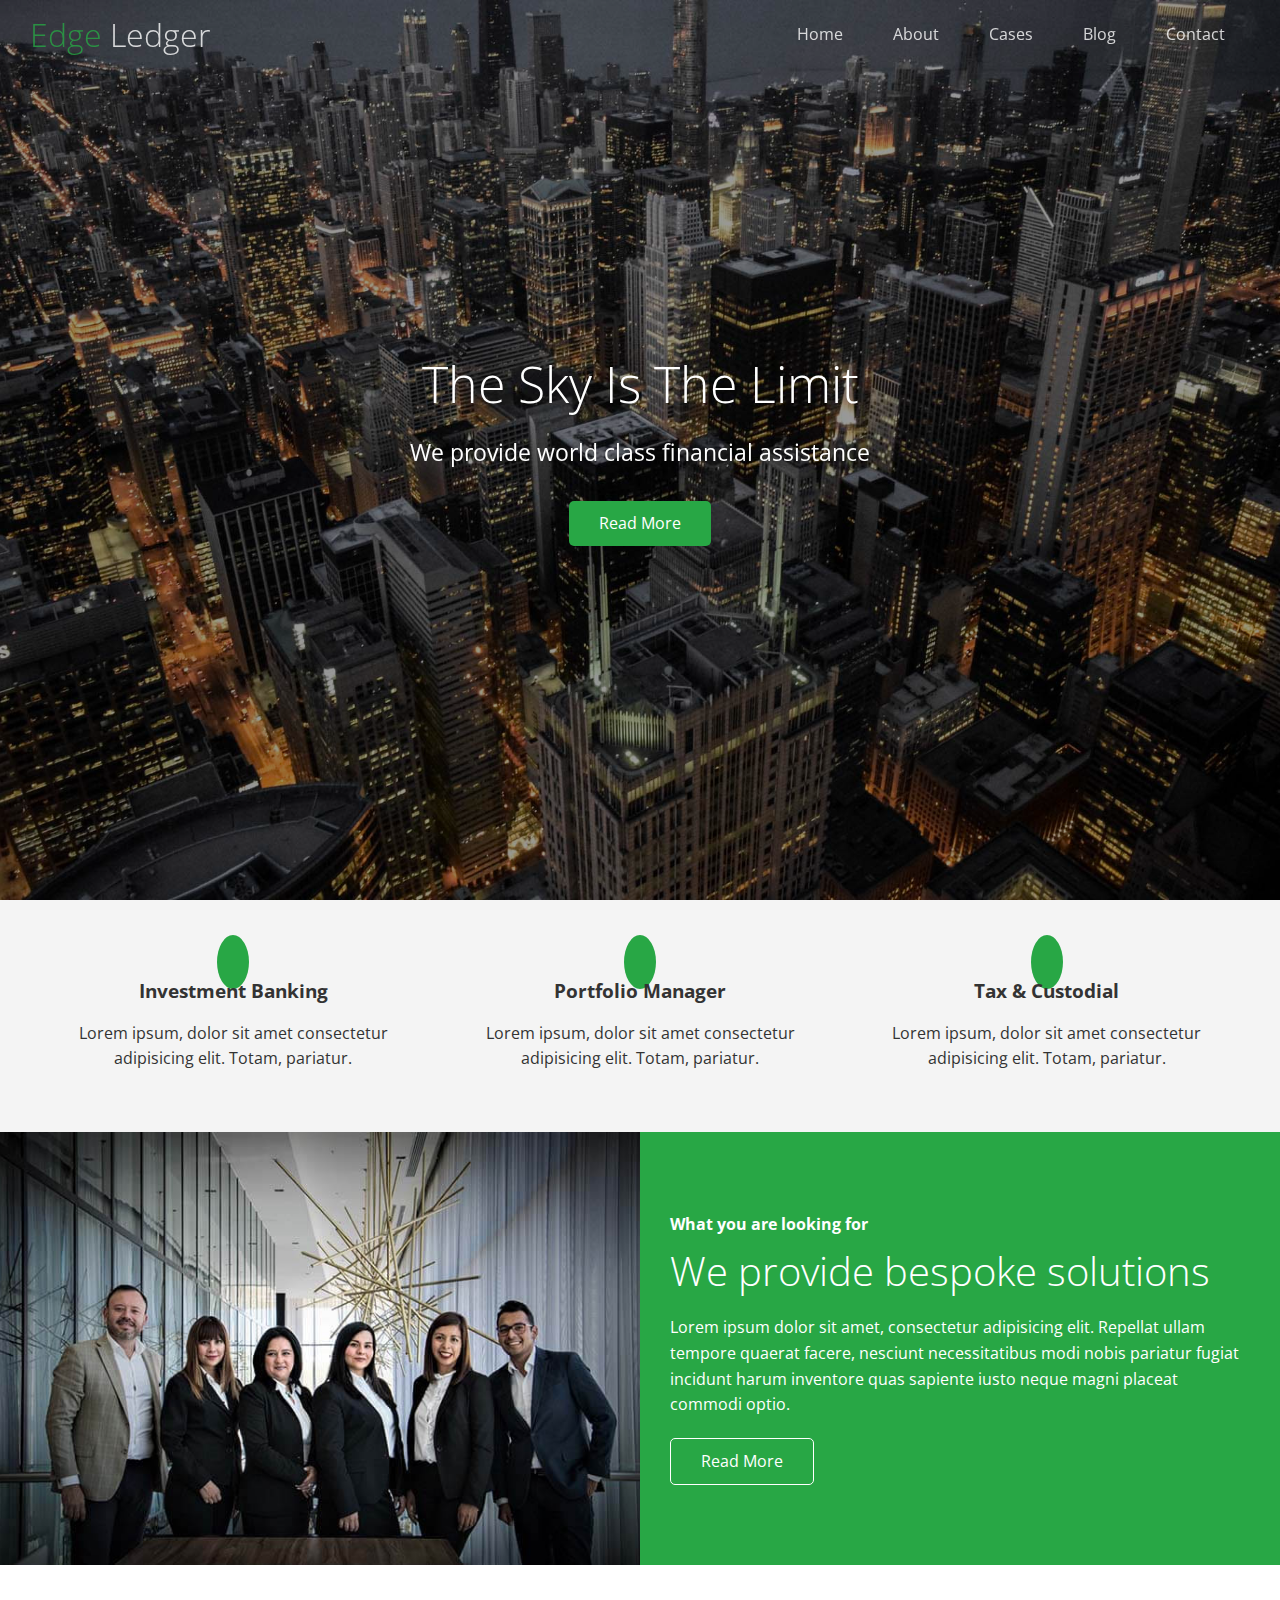
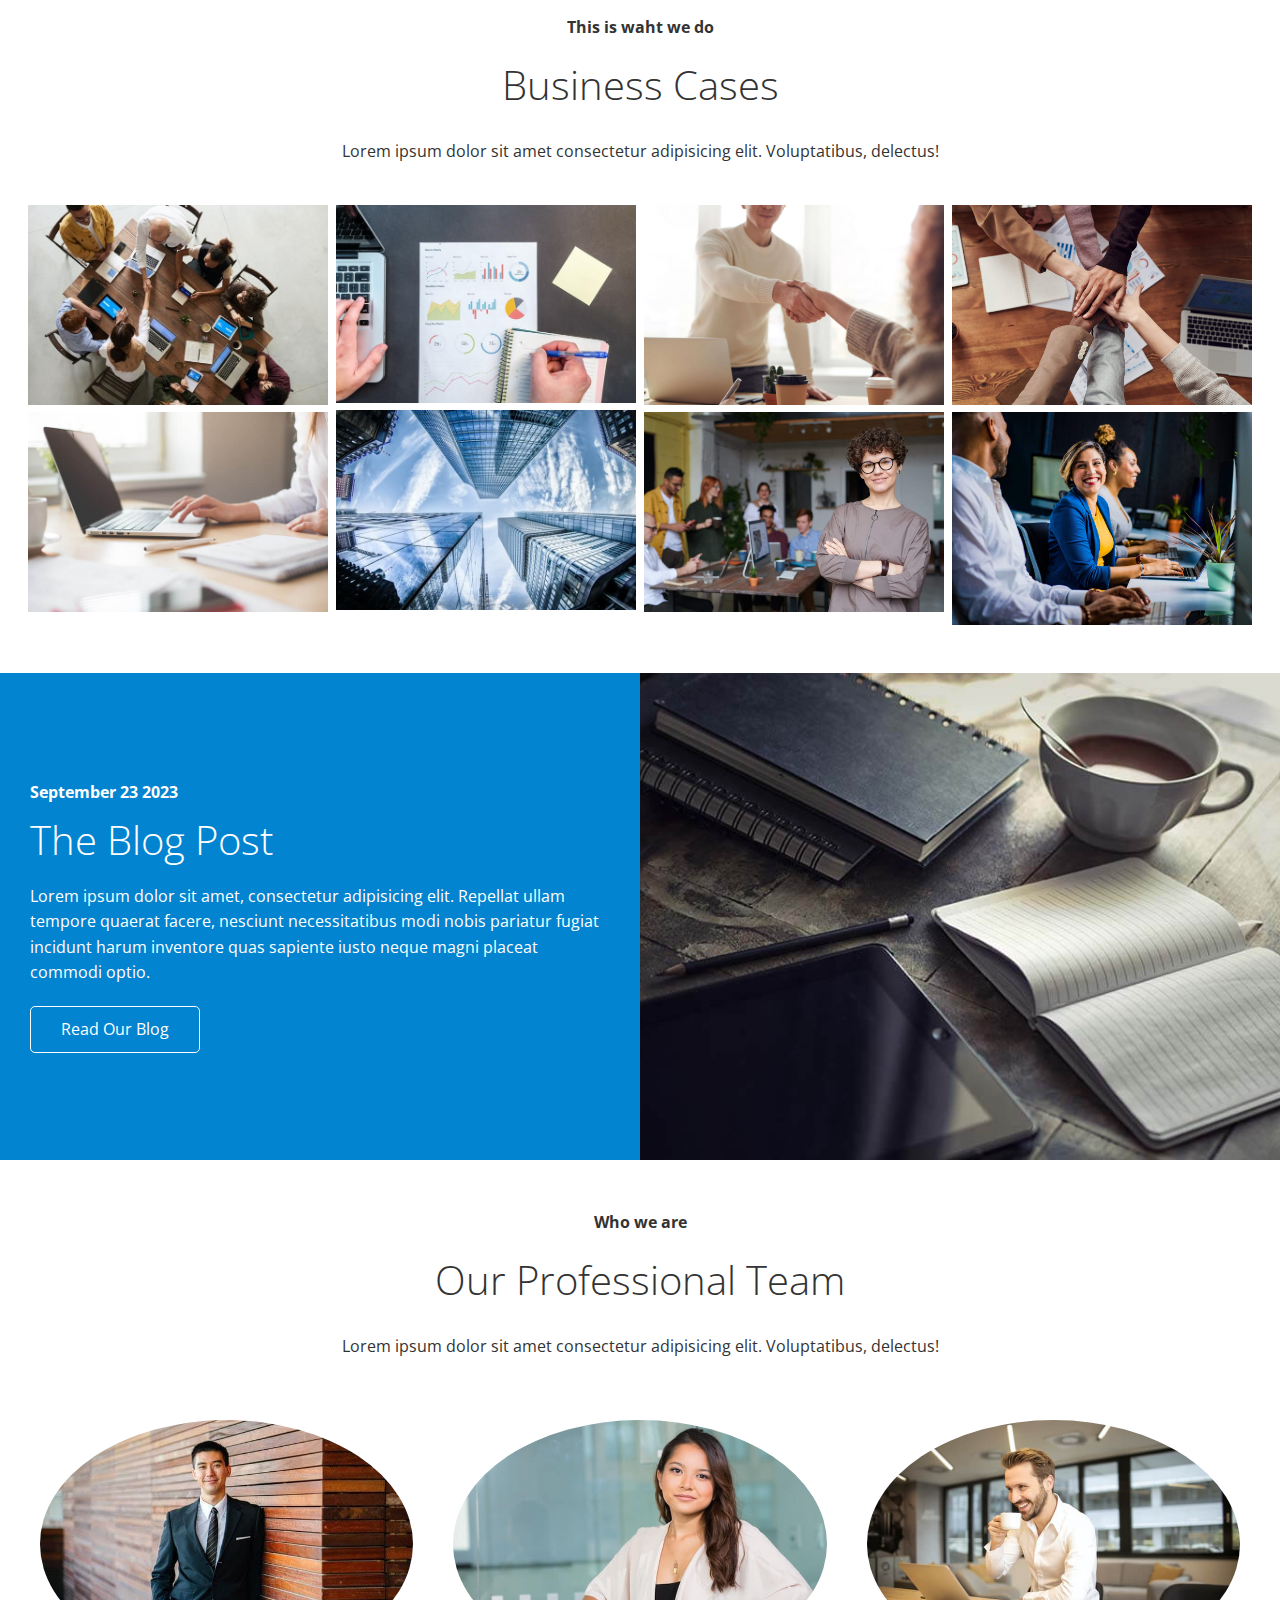
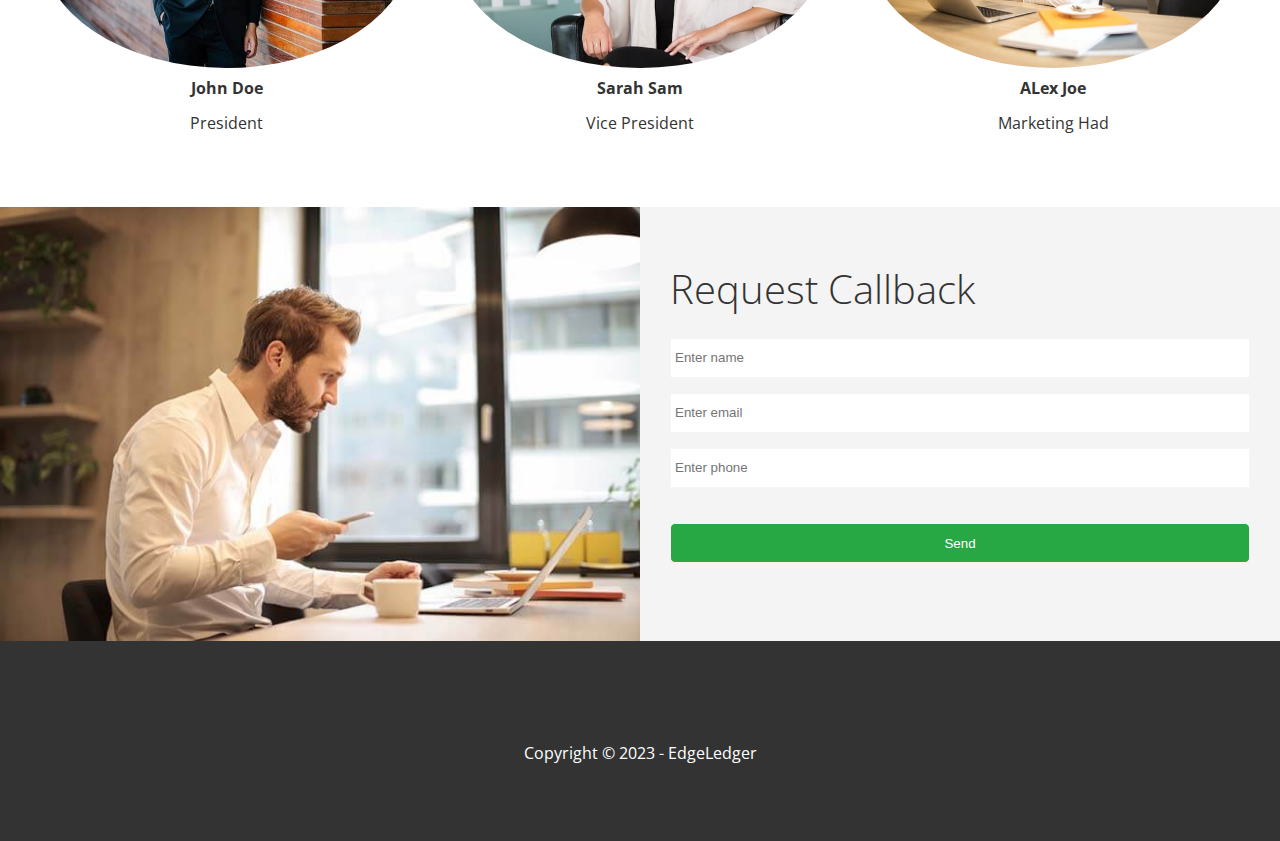
<file: index.html>
<!DOCTYPE html>
<html lang="en">
  <head>
    <meta charset="UTF-8" />
    <meta name="viewport" content="width=device-width, initial-scale=1.0" />
    <link
      rel="stylesheet"
      href="https://cdnjs.cloudflare.com/ajax/libs/font-awesome/6.4.2/css/all.min.css"
      integrity="sha512-z3gLpd7yknf1YoNbCzqRKc4qyor8gaKU1qmn+CShxbuBusANI9QpRohGBreCFkKxLhei6S9CQXFEbbKuqLg0DA=="
      crossorigin="anonymous"
      referrerpolicy="no-referrer"
    />
    <link rel="stylesheet" href="styles.css" />
    <link rel="stylesheet" href="utilitties.css" />
    <title>Welcome To EdgeLedger</title>
  </head>
  <body id="home">
    <header class="hero">
      <div id="navbar" class="navbar top">
        <h1 class="logo">
          <span class="text-primary"><i class="fas fa-book-open"></i>Edge</span>
          Ledger
        </h1>
        <nav>
          <ul>
            <li><a href="#home">Home</a></li>
            <li><a href="#about">About</a></li>
            <li><a href="#cases">Cases</a></li>
            <li><a href="/blog.html">Blog</a></li>
            <li><a href="#contact">Contact</a></li>
          </ul>
        </nav>
      </div>

      <div class="content">
        <h1>The Sky Is The Limit</h1>
        <p>We provide world class financial assistance</p>
        <a href="#about" class="btn"
          ><i class="fas fa-chevron-right"></i> Read More</a
        >
      </div>
    </header>

    <main>
      <!-- About: Icons -->
      <section id="about" class="icons bg-light">
        <div class="flex-items">
          <div>
            <i class="fas fa-university fa-2x"></i>
            <div>
              <h3>Investment Banking</h3>
              <p>
                Lorem ipsum, dolor sit amet consectetur adipisicing elit. Totam,
                pariatur.
              </p>
            </div>
          </div>
          <div>
            <i class="fas fa-book-reader fa-2x"></i>
            <div>
              <h3>Portfolio Manager</h3>
              <p>
                Lorem ipsum, dolor sit amet consectetur adipisicing elit. Totam,
                pariatur.
              </p>
            </div>
          </div>
          <div>
            <i class="fas fa-pencil-alt fa-2x"></i>
            <div>
              <h3>Tax & Custodial</h3>
              <p>
                Lorem ipsum, dolor sit amet consectetur adipisicing elit. Totam,
                pariatur.
              </p>
            </div>
          </div>
        </div>
      </section>

      <!-- About: Solutions -->
      <section class="solutions flex-columns">
        <div class="row">
          <div class="column">
            <div class="column-1">
              <img src="images/home/people.jpg" alt="" />
            </div>
          </div>
          <div class="column">
            <div class="column-2 bg-primary">
              <h4>What you are looking for</h4>
              <h2>We provide bespoke solutions</h2>
              <p>
                Lorem ipsum dolor sit amet, consectetur adipisicing elit.
                Repellat ullam tempore quaerat facere, nesciunt necessitatibus
                modi nobis pariatur fugiat incidunt harum inventore quas
                sapiente iusto neque magni placeat commodi optio.
              </p>
              <a href="#" class="btn btn-outline">
                <i class="fas fa-chevron"></i>
                Read More
              </a>
            </div>
          </div>
        </div>
      </section>

      <!--Cases-->
      <section id="cases" class="cases flex-grid section-padding">
        <header class="section-header">
          <h4>This is waht we do</h4>
          <h2>Business Cases</h2>
          <p>
            Lorem ipsum dolor sit amet consectetur adipisicing elit.
            Voluptatibus, delectus!
          </p>
        </header>
        <div class="row">
          <div class="column">
            <img src="images/cases/cases1.jpg" alt="" />
            <img src="images/cases/cases2.jpg" alt="" />
          </div>
          <div class="column">
            <img src="images/cases/cases3.jpg" alt="" />
            <img src="images/cases/cases4.jpg" alt="" />
          </div>
          <div class="column">
            <img src="images/cases/cases5.jpg" alt="" />
            <img src="images/cases/cases6.jpg" alt="" />
          </div>
          <div class="column">
            <img src="images/cases/cases7.jpg" alt="" />
            <img src="images/cases/cases8.jpg" alt="" />
          </div>
        </div>
      </section>

      <!--  Blog-->
      <section id="blog" class="blog flex-columns flex-reverse">
        <div class="row">
          <div class="column">
            <div class="column-1">
              <img src="images/home/blog.jpg" alt="" />
            </div>
          </div>
          <div class="column">
            <div class="column-2 bg-secondary">
              <h4>September 23 2023</h4>
              <h2>The Blog Post</h2>
              <p>
                Lorem ipsum dolor sit amet, consectetur adipisicing elit.
                Repellat ullam tempore quaerat facere, nesciunt necessitatibus
                modi nobis pariatur fugiat incidunt harum inventore quas
                sapiente iusto neque magni placeat commodi optio.
              </p>
              <a href="blog.html" class="btn btn-outline">
                <i class="fas fa-chevron"></i>
                Read Our Blog
              </a>
            </div>
          </div>
        </div>
      </section>

      <!-- Team -->
      <!--Cases-->
      <section id="team" class="team section-padding">
        <header class="section-header">
          <h4>Who we are</h4>
          <h2>Our Professional Team</h2>
          <p>
            Lorem ipsum dolor sit amet consectetur adipisicing elit.
            Voluptatibus, delectus!
          </p>
        </header>
        <div class="flex-items">
          <div>
            <img src="images/team/person1.jpg" alt="" />
            <h4>John Doe</h4>
            <p>President</p>
          </div>
          <div>
            <img src="images/team/person2.jpg" alt="" />
            <h4>Sarah Sam</h4>
            <p>Vice President</p>
          </div>
          <div>
            <img src="images/team/person3.jpg" alt="" />
            <h4>ALex Joe</h4>
            <p>Marketing Had</p>
          </div>
        </div>
      </section>

      <!-- Contacts -->
      <!-- About: Solutions -->
      <section id="conatct" class="contact flex-columns">
        <div class="row">
          <div class="column">
            <div class="column-1">
              <img src="images/home/contact.jpg" alt="" />
            </div>
          </div>
          <div class="column">
            <div class="column-2 bg-light">
              <h2>Request Callback</h2>
              <form action="" class="callback-form">
                <div class="form-control">
                  <label for="name"></label>
                  <input
                    type="text"
                    name="name"
                    id="name"
                    placeholder="Enter name"
                  />
                </div>
                <div class="form-control">
                  <label for="email"></label>
                  <input
                    type="text"
                    name="email"
                    id="email"
                    placeholder="Enter email"
                  />
                </div>
                <div class="form-control">
                  <label for="phone"></label>
                  <input
                    type="text"
                    name="phone"
                    id="phone"
                    placeholder="Enter phone"
                  />
                </div>
                <input type="submit" value="Send" id="submit" class="btn" />
              </form>
            </div>
          </div>
        </div>
      </section>
    </main>

    <!-- Footer -->
    <footer class="footer bg-dark">
      <div class="social">
        <a href="#"><i class="fab fa-facebook fa-2x"></i></a>
        <a href="#"><i class="fab fa-twitter fa-2x"></i></a>
        <a href="#"><i class="fab fa-instagram fa-2x"></i></a>
        <a href="#"><i class="fab fa-linkedin fa-2x"></i></a>
      </div>
      <p>Copyright &copy; 2023 - EdgeLedger</p>
    </footer>

    <script src="index.js"></script>
  </body>
</html>
</file>
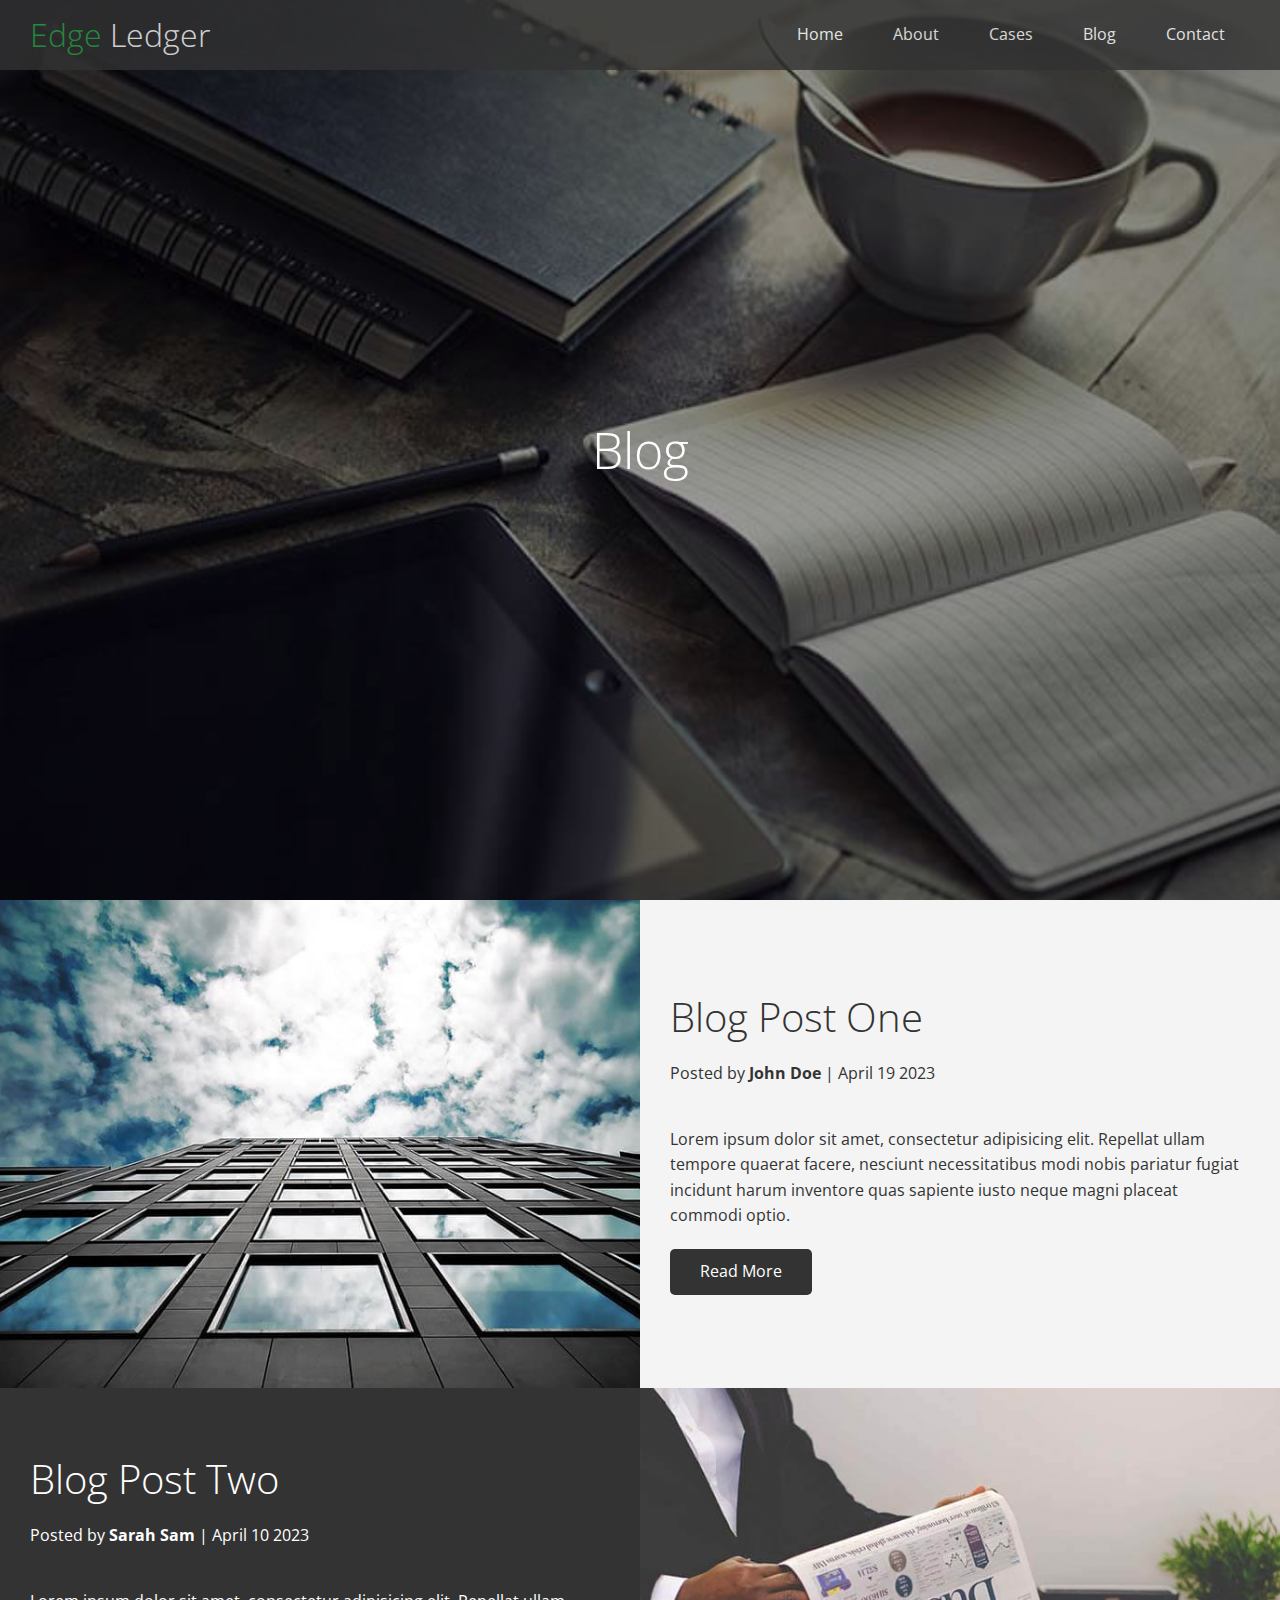
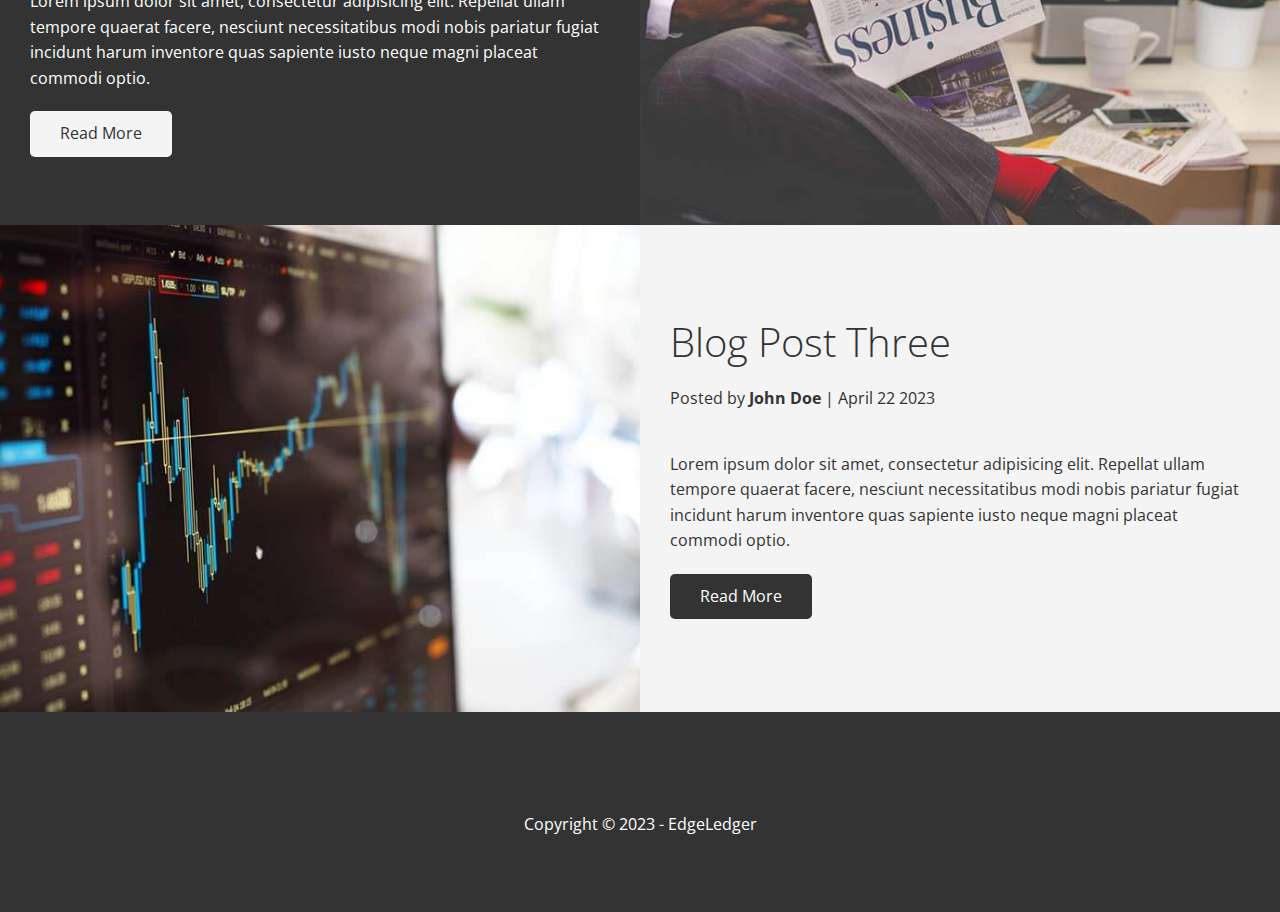
<file: blog.html>
<!DOCTYPE html>
<html lang="en">
  <head>
    <meta charset="UTF-8" />
    <meta name="viewport" content="width=device-width, initial-scale=1.0" />
    <link
      rel="stylesheet"
      href="https://cdnjs.cloudflare.com/ajax/libs/font-awesome/6.4.2/css/all.min.css"
      integrity="sha512-z3gLpd7yknf1YoNbCzqRKc4qyor8gaKU1qmn+CShxbuBusANI9QpRohGBreCFkKxLhei6S9CQXFEbbKuqLg0DA=="
      crossorigin="anonymous"
      referrerpolicy="no-referrer"
    />
    <link rel="stylesheet" href="styles.css" />
    <link rel="stylesheet" href="utilitties.css" />
    <title>Read Our Blog</title>
  </head>
  <body id="home">
    <header class="hero blog">
      <div id="navbar" class="navbar">
        <h1 class="logo">
          <span class="text-primary"><i class="fas fa-book-open"></i>Edge</span>
          Ledger
        </h1>
        <nav>
          <ul>
            <li><a href="index.html">Home</a></li>
            <li><a href="index.html#about">About</a></li>
            <li><a href="index.html#cases">Cases</a></li>
            <li><a href="index.html#blog">Blog</a></li>
            <li><a href="index.html#contact">Contact</a></li>
          </ul>
        </nav>
      </div>

      <div class="content">
        <h1>Blog</h1>
        
    </header>

    <main>
      
      <!-- Articles -->
      <article class="flex-columns">
        <div class="row">
          <div class="column">
            <div class="column-1">
              <img src="images/blog/blog1.jpg" alt="" />
            </div>
          </div>
          <div class="column">
            <div class="column-2 bg-light">
              <h2>Blog Post One</h2>
              <p class="meta">
                <i class="fas fa-user"></i> Posted by
                <strong>John Doe</strong> | April 19 2023
              </p>
              <p>
                Lorem ipsum dolor sit amet, consectetur adipisicing elit.
                Repellat ullam tempore quaerat facere, nesciunt necessitatibus
                modi nobis pariatur fugiat incidunt harum inventore quas
                sapiente iusto neque magni placeat commodi optio.
              </p>
              <a href="post.html" class="btn btn-dark">
                <i class="fas fa-chevron"></i>
                Read More
              </a>
            </div>
          </div>
        </div>
      </article>

      <article class="flex-columns flex-reverse">
        <div class="row">
          <div class="column">
            <div class="column-1">
              <img src="images/blog/blog2.jpg" alt="" />
            </div>
          </div>
          <div class="column">
            <div class="column-2 bg-dark">
              <h2>Blog Post Two</h2>
              <p class="meta">
                <i class="fas fa-user"></i> Posted by
                <strong>Sarah Sam</strong> | April 10 2023
              </p>
              <p>
                Lorem ipsum dolor sit amet, consectetur adipisicing elit.
                Repellat ullam tempore quaerat facere, nesciunt necessitatibus
                modi nobis pariatur fugiat incidunt harum inventore quas
                sapiente iusto neque magni placeat commodi optio.
              </p>
              <a href="post.html" class="btn btn-light">
                <i class="fas fa-chevron"></i>
                Read More
              </a>
            </div>
          </div>
        </div>
      </article>

      <article class="flex-columns">
        <div class="row">
          <div class="column">
            <div class="column-1">
              <img src="images/blog/blog3.jpg" alt="" />
            </div>
          </div>
          <div class="column">
            <div class="column-2 bg-light">
              <h2>Blog Post Three</h2>
              <p class="meta">
                <i class="fas fa-user"></i> Posted by
                <strong>John Doe</strong> | April 22 2023
              </p>
              <p>
                Lorem ipsum dolor sit amet, consectetur adipisicing elit.
                Repellat ullam tempore quaerat facere, nesciunt necessitatibus
                modi nobis pariatur fugiat incidunt harum inventore quas
                sapiente iusto neque magni placeat commodi optio.
              </p>
              <a href="post.html" class="btn btn-dark">
                <i class="fas fa-chevron"></i>
                Read More
              </a>
            </div>
          </div>
        </div>
      </article>
    </main>

    <!-- Footer -->
    <footer class="footer bg-dark">
      <div class="social">
        <a href="#"><i class="fab fa-facebook fa-2x"></i></a>
        <a href="#"><i class="fab fa-twitter fa-2x"></i></a>
        <a href="#"><i class="fab fa-instagram fa-2x"></i></a>
        <a href="#"><i class="fab fa-linkedin fa-2x"></i></a>
      </div>
      <p>Copyright &copy; 2023 - EdgeLedger</p>
    </footer>
  </body>
</html>
</file>
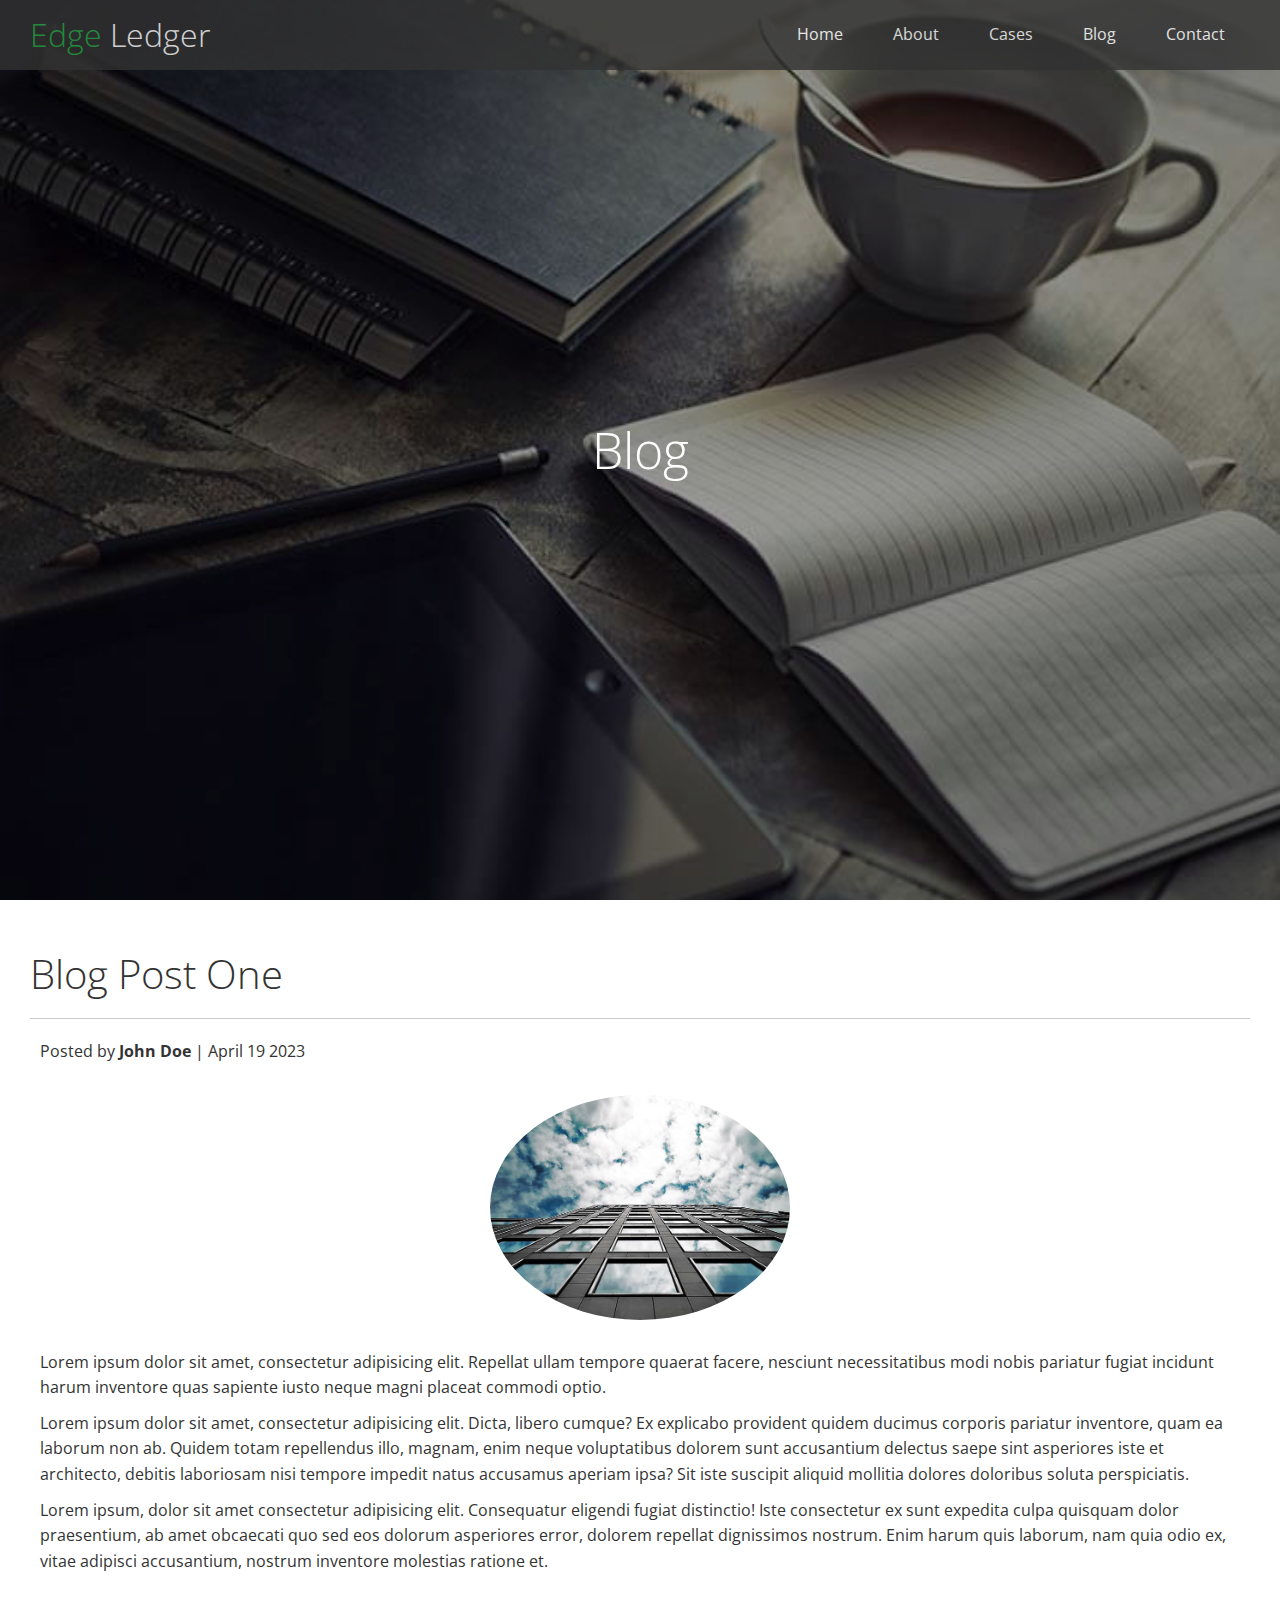
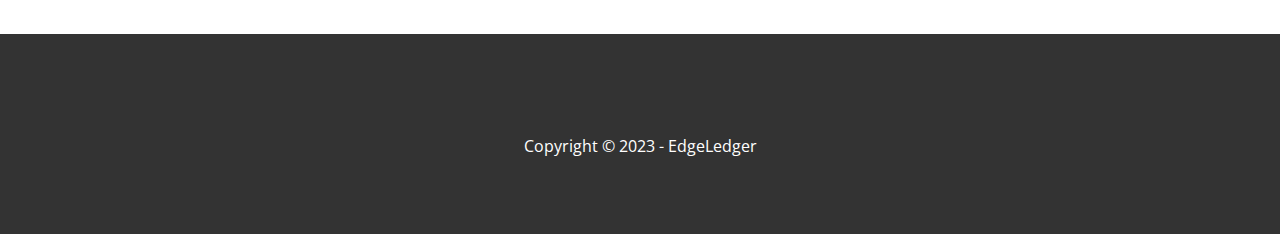
<file: post.html>
<!DOCTYPE html>
<html lang="en">
  <head>
    <meta charset="UTF-8" />
    <meta name="viewport" content="width=device-width, initial-scale=1.0" />
    <link
      rel="stylesheet"
      href="https://cdnjs.cloudflare.com/ajax/libs/font-awesome/6.4.2/css/all.min.css"
      integrity="sha512-z3gLpd7yknf1YoNbCzqRKc4qyor8gaKU1qmn+CShxbuBusANI9QpRohGBreCFkKxLhei6S9CQXFEbbKuqLg0DA=="
      crossorigin="anonymous"
      referrerpolicy="no-referrer"
    />
    <link rel="stylesheet" href="styles.css" />
    <link rel="stylesheet" href="utilitties.css" />
    <title>Post One</title>
  </head>
  <body id="home">
    <header class="hero blog">
      <div id="navbar" class="navbar">
        <h1 class="logo">
          <span class="text-primary"><i class="fas fa-book-open"></i>Edge</span>
          Ledger
        </h1>
        <nav>
          <ul>
            <li><a href="index.html">Home</a></li>
            <li><a href="index.html#about">About</a></li>
            <li><a href="index.html#cases">Cases</a></li>
            <li><a href="index.html#blog">Blog</a></li>
            <li><a href="index.html#contact">Contact</a></li>
          </ul>
        </nav>
      </div>

      <div class="content">
        <h1>Blog</h1>
        
    </header>

    <main>
     <section class="post">
      <h2>Blog Post One</h2>
      <p class="meta">
        <i class="fas fa-user"></i> Posted by
        <strong>John Doe</strong> | April 19 2023
      </p>
      <img src="images/blog/blog1.jpg" alt="">
      <p>
        Lorem ipsum dolor sit amet, consectetur adipisicing elit.
        Repellat ullam tempore quaerat facere, nesciunt necessitatibus
        modi nobis pariatur fugiat incidunt harum inventore quas
        sapiente iusto neque magni placeat commodi optio.
      </p>
      <p>Lorem ipsum dolor sit amet, consectetur adipisicing elit. Dicta, libero cumque? Ex explicabo provident quidem ducimus corporis pariatur inventore, quam ea laborum non ab. Quidem totam repellendus illo, magnam, enim neque voluptatibus dolorem sunt accusantium delectus saepe sint asperiores iste et architecto, debitis laboriosam nisi tempore impedit natus accusamus aperiam ipsa? Sit iste suscipit aliquid mollitia dolores doloribus soluta perspiciatis.</p>
      <p>Lorem ipsum, dolor sit amet consectetur adipisicing elit. Consequatur eligendi fugiat distinctio! Iste consectetur ex sunt expedita culpa quisquam dolor praesentium, ab amet obcaecati quo sed eos dolorum asperiores error, dolorem repellat dignissimos nostrum. Enim harum quis laborum, nam quia odio ex, vitae adipisci accusantium, nostrum inventore molestias ratione et.</p>
     </section>
    </main>

    <!-- Footer -->
    <footer class="footer bg-dark">
      <div class="social">
        <a href="#"><i class="fab fa-facebook fa-2x"></i></a>
        <a href="#"><i class="fab fa-twitter fa-2x"></i></a>
        <a href="#"><i class="fab fa-instagram fa-2x"></i></a>
        <a href="#"><i class="fab fa-linkedin fa-2x"></i></a>
      </div>
      <p>Copyright &copy; 2023 - EdgeLedger</p>
    </footer>
  </body>
</html>
</file>
<file: styles.css>
@import url('https://fonts.googleapis.com/css2?family=Open+Sans:wght@300;400&display=swap');

* {
  box-sizing: border-box;
  padding: 0;
  margin: 0;
}

body {
  font-family: 'Open Sans', sans-serif;
  background: #fff;
  color: #333;
  line-height: 1.6;
}

ul {
  list-style: none;
}

a {
  color: #333;
  text-decoration: none;
}

h1,
h2 {
  font-weight: 300;
  line-height: 1.2;
}

p {
  margin: 10px;
}

img {
  width: 100%;
}

/* Navbar */
.navbar {
  display: flex;
  align-items: center;
  justify-content: space-between;
  background-color: #333;
  color: #fff;
  opacity: 0.8;
  width: 100%;
  height: 70px;
  position: fixed;
  top: 0px;
  padding: 0 30px;
  transition: 0.5s;
}

.navbar.top {
  background: transparent;
}

.navbar a {
  color: #fff;
  padding: 10px 20px;
  margin: 0 5px;
}

.navbar a:hover {
  border-bottom: #28a745 2px solid;
}

.navbar ul {
  display: flex;
}

.navbar .logo {
  font-weight: 400px;
}

/* Header */
.hero {
  background: url('./images/home/showcase.jpg') no-repeat center center/cover;
  height: 100vh;
  position: relative;
  color: #fff;
}

.hero .content {
  display: flex;
  flex-direction: column;
  align-items: center;
  justify-content: center;
  text-align: center;
  height: 100%;
  padding: 0 20px;
}

.hero .content h1 {
  font-size: 50px;
}

.hero .content p {
  font-size: 23px;
  max-width: 600px;
  margin: 20px 0 30px;
}

.hero::before {
  content: '';
  position: absolute;
  top: 0;
  left: 0;
  width: 100%;
  height: 100%;
  background: rgba(0, 0, 0, 0.4);
}

.hero * {
  z-index: 10;
}

.hero.blog {
  background: url(images/home/blog.jpg) no-repeat center center/cover;
}

/* Icons */
.icons {
  padding: 30px;
}

.icons h3 {
  font-weight: bold;
  margin-bottom: 15px;
}

.icons i {
  background-color: #28a745;
  color: #fff;
  padding: 1rem;
  border-radius: 50%;
  margin-bottom: 15px;
}

.cases img:hover {
  opacity: 0.7;
}

.team img {
  border-radius: 50%;
}

/* Callback form */
.callback-form {
  width: 100%;
  padding: 20px 0;
}

.callback-form label {
  display: block;
  margin-bottom: 5px;
}

.callback-form .form-control {
  margin-bottom: 15px;
}

.callback-form input {
  width: 100%;
  padding: 4px;
  height: 40px;
  border: #f5f5f5 1px solid;
}

.callback-form input:focus {
  outline-color: #28a745;
}

.callback-form .btn {
  padding: 12px 0;
  margin-top: 20px;
}

/* Post */
.post {
  padding: 50px 30px;
}

.post h2 {
  font-size: 40px;
  margin-bottom: 20px;
  padding-bottom: 20px;
  border-bottom: #ccc 1px solid;
}

.post .meta {
  margin-bottom: 30px;
}

.post img {
  width: 300px;
  border-radius: 50%;
  display: block;
  margin: 0 auto 30px;
}

/* Footer */
.footer {
  display: flex;
  flex-direction: column;
  align-items: center;
  justify-content: center;
  text-align: center;
  height: 200px;
}

.footer a {
  color: #fff;
}

.footer a:hover {
  color: #28a745;
}

.footer .social>* {
  margin-right: 30px;
}

/* Mobile */
@media(max-width: 768px) {
  .navbar {
    flex-direction: column;
    height: 120px;
    padding: 20px;
  }

  .navbar a {
    padding: 10px 10px;
    margin: 0 3px;
  }

  .flex-items {
    flex-direction: column;
  }

  .solutions.flex-columns .column,
  .cases.flex-grid .column,
  .blog.flex-columns .column,
  .contact.flex-columns .column {
    flex: 100%;
    max-width: 100%;
  }

  .team img {
    width: 70%;
  }
}
</file>
<file: utilitties.css>
/* Text colors */
.text-primary {
  color: #28a745;
}

.text-secondary {
  color: #0284d0;
}

/* Button */
.btn {
  cursor: pointer;
  display: inline-block;
  padding: 10px 30px;
  color: #fff;
  background-color: #28a745;
  border: none;
  border-radius: 5px;
}

.btn:hover {
  opacity: 0.9;
}

.btn-primary,
.bg-primary {
  background: #28a745;
  color: #fff;
}

.btn-secondary,
.bg-secondary {
  background: #0284d0;
  color: #fff;
}

.btn-dark,
.bg-dark {
  background: #333;
  color: #fff;
}

.btn-light,
.bg-light {
  background: #f4f4f4;
  color: #333;
}

.btn-outline {
  background-color: transparent;
  border: 1px solid #fff;
}

/* Flex items */
.flex-items {
  display: flex;
  text-align: center;
  justify-content: center;
  height: 100%;
}

.flex-items>div {
  padding: 20px;
}

/* Flex columns */
.flex-columns.flex-reverse .row {
  flex-direction: row-reverse;
}

.flex-columns .row {
  display: flex;
  flex-direction: row;
  flex-wrap: wrap;
  width: 100%;
}

.flex-columns .column {
  display: flex;
  flex-direction: column;
  flex-basis: 100%;
  flex: 1;
}

.flex-columns .column .column-1,
.flex-columns .column .column-2 {
  height: 100%;
}

.flex-columns img {
  width: 100%;
  height: 100%;
  object-fit: cover;
}

.flex-columns .column-2 {
  display: flex;
  flex-direction: column;
  align-items: flex-start;
  justify-content: center;
  padding: 30px;
}

.flex-columns h2 {
  font-size: 40px;
  font-weight: 100;
}

.flex-columns h4 {
  margin-bottom: 10px;
}

.flex-columns p {
  margin: 20px 0;
}

/* Section header */
.section-header {
  padding: 30px;
  display: flex;
  flex-direction: column;
  align-items: center;
  justify-content: center;
  text-align: center;
}

.section-header h2 {
  font-size: 40px;
  margin: 20px 0;
}

.section-padding {
  padding: 20px 20px 40px;
}

/* flex-grid */
.flex-grid .row {
  display: flex;
  flex-wrap: wrap;
  padding: 0 4px;
}

.flex-grid .column {
  flex: 25%;
  max-width: 25%;
  padding: 0 4px;
}

/*  */
</file>
